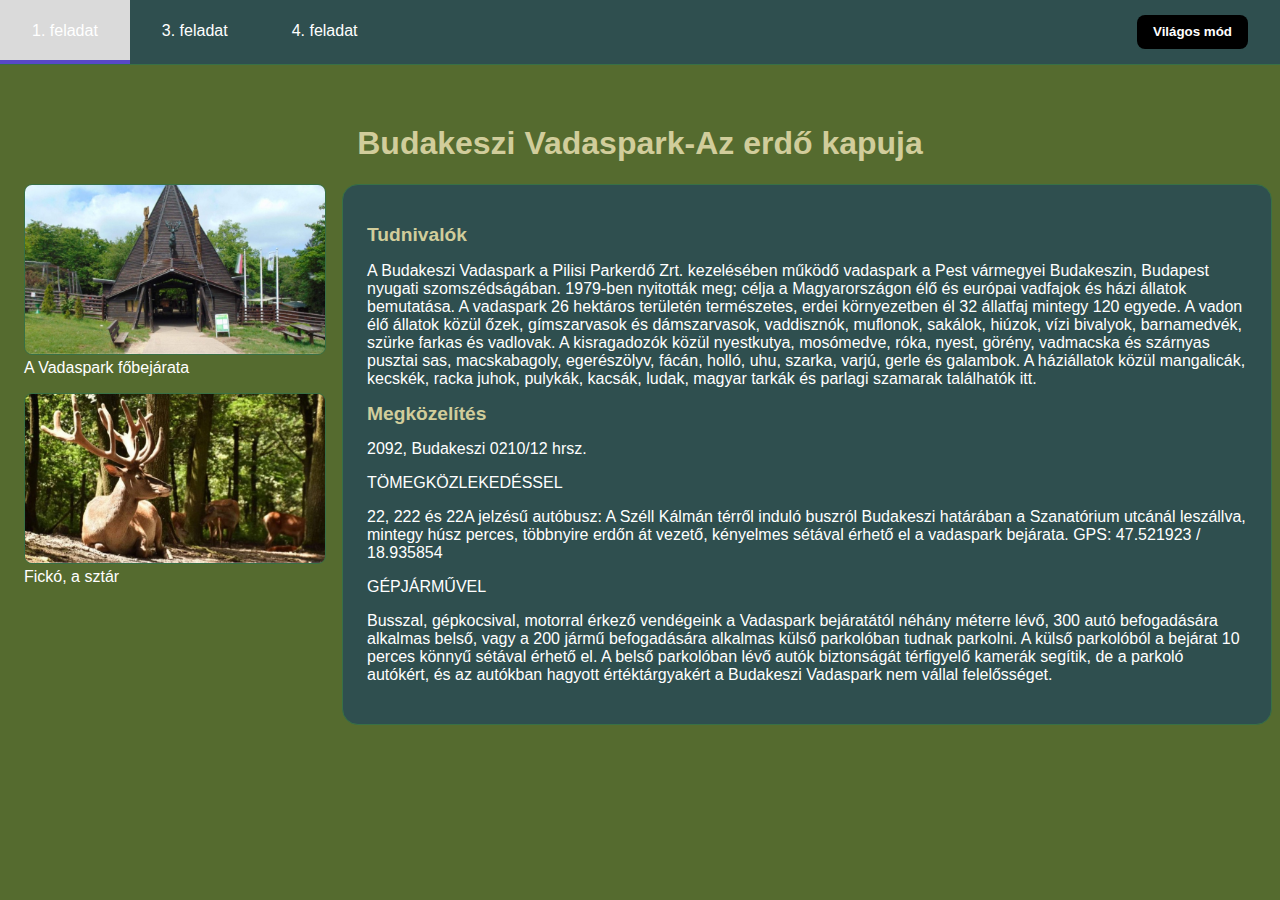
<file: index.html>
<!DOCTYPE html>
<html>
    <head>
        <meta charset="utf-8">
        <meta name="viewport" content="width=device-width, initial-scale=1.0">
        <title>Első feladat</title>
        <link rel="stylesheet" href="style/styles.css">
        <link rel="preconnect" href="https://fonts.googleapis.com">
        <link rel="preconnect" href="https://fonts.gstatic.com" crossorigin>
        <link href="https://fonts.googleapis.com/css2?family=Roboto:ital,wght@0,100;0,300;0,400;0,500;0,700;0,900;1,100;1,300;1,400;1,500;1,700;1,900&display=swap" rel="stylesheet">
        <script src="script/theme.js"></script>
    </head>
    <body style="min-width: 400;">
        <header>
            <nav>
                <ul>
                    <li><a href="#" class="selected">1. feladat</a></li>
                    <li><a href="3/index.html">3. feladat</a></li>
                    <li><a href="4/index.html">4. feladat</a></li>
                </ul>
            </nav>
            <button class="primary" style="margin-right: 2rem;" onclick="changeTheme()">
                <span id="theme-label">Világos</span>
                mód
            </button>
        </header>
        <div style="min-width: 60rem;">
            <h1>Budakeszi Vadaspark-Az erdő kapuja</h1>
            <div style="display: flex; align-items: start;">
                <div>
                    <figure style="margin: 0rem 1rem 0rem 1rem;">
                        <img src="img/vadaspark.JPG" alt="A Fazekas épülete" style="width:300px;">
                        <figcaption>A Vadaspark főbejárata</figcaption>
                    </figure>
                    <figure style="margin: 1rem 1rem 0rem 1rem;">
                        <img src="img/ficko.JPG" alt="Fickó, a sztár" style="width:300px;">
                        <figcaption>Fickó, a sztár</figcaption>
                    </figure>
                </div>
                <div class="card-text">
                    <h2>Tudnivalók</h2>
                    <p>A Budakeszi Vadaspark a Pilisi Parkerdő Zrt. kezelésében működő vadaspark a Pest vármegyei Budakeszin, Budapest nyugati szomszédságában. 1979-ben nyitották meg; célja a Magyarországon élő és európai vadfajok és házi állatok bemutatása. A vadaspark 26 hektáros területén természetes, erdei környezetben él 32 állatfaj mintegy 120 egyede. A vadon élő állatok közül őzek, gímszarvasok és dámszarvasok, vaddisznók, muflonok, sakálok, hiúzok, vízi bivalyok, barnamedvék, szürke farkas és vadlovak. A kisragadozók közül nyestkutya, mosómedve, róka, nyest, görény, vadmacska és szárnyas pusztai sas, macskabagoly, egerészölyv, fácán, holló, uhu, szarka, varjú, gerle és galambok. A háziállatok közül mangalicák, kecskék, racka juhok, pulykák, kacsák, ludak, magyar tarkák és parlagi szamarak találhatók itt.</p>
                    <h2>Megközelítés</h2>
                    <p>2092, Budakeszi 0210/12 hrsz.</p>
                    </h3>TÖMEGKÖZLEKEDÉSSEL</h3>
                    </p>22, 222 és 22A jelzésű autóbusz: A Széll Kálmán térről induló buszról Budakeszi határában a Szanatórium utcánál leszállva, mintegy húsz perces, többnyire erdőn át vezető, kényelmes sétával érhető el a vadaspark bejárata. GPS: 47.521923 / 18.935854</p>
                    </h3>GÉPJÁRMŰVEL</h3>
                    </p>Busszal, gépkocsival, motorral érkező vendégeink a Vadaspark bejáratától néhány méterre lévő, 300 autó befogadására alkalmas belső, vagy a 200 jármű befogadására alkalmas külső parkolóban tudnak parkolni. A külső parkolóból a bejárat 10 perces könnyű sétával érhető el. A belső parkolóban lévő autók biztonságát térfigyelő kamerák segítik, de a parkoló autókért, és az autókban hagyott értéktárgyakért a Budakeszi Vadaspark nem vállal felelősséget.</p>
                </div>
            </div>
        </div>
    </body>
</html>
</file>
<file: style/styles.css>
.theme-dark {
    --color-bg: #556b2f;  
    --color-text: white;
    --color-title: #d1cd9b;
    --color-link: rgb(0, 0, 0);
    --color-header: #2f4f4f;  
    --color-border: #387046;
    --color-nav-selected: #cfcfcf;
    --color-nav-hovered: #dadada;
}

.theme-light {
    --color-bg: #d6ffd6;  
    --color-text: black;
    --color-title: #303026;
    --color-link: rgb(0, 0, 0);
    --color-header: #8eab5c;  
    --color-border: #5f9ea0;  
    --color-nav-selected: #cfcfcf;
    --color-nav-hovered: #dadada;
}


body {
    min-width: 400px;
    padding-top: 6rem;
    font-family: 'Comic Sans MS', cursive, sans-serif;  
    color: var(--color-text);
    background-color: var(--color-bg);
    background-image: linear-gradient(30deg, var(--color-bg-pattern) 12%, transparent 12.5%, transparent 87%, var(--color-bg-pattern) 87.5%, var(--color-bg-pattern)), 
                      linear-gradient(150deg, var(--color-bg-pattern) 12%, transparent 12.5%, transparent 87%, var(--color-bg-pattern) 87.5%, var(--color-bg-pattern)), 
                      linear-gradient(30deg, var(--color-bg-pattern) 12%, transparent 12.5%, transparent 87%, var(--color-bg-pattern) 87.5%, var(--color-bg-pattern)), 
                      linear-gradient(150deg, var(--color-bg-pattern) 12%, transparent 12.5%, transparent 87%, var(--color-bg-pattern) 87.5%, var(--color-bg-pattern)), 
                      linear-gradient(60deg, var(--color-bg-pattern-op) 25%, transparent 25.5%, transparent 75%, var(--color-bg-pattern-op) 75%, var(--color-bg-pattern-op)), 
                      linear-gradient(60deg, var(--color-bg-pattern-op) 25%, transparent 25.5%, transparent 75%, var(--color-bg-pattern-op) 75%, var(--color-bg-pattern-op));
    background-size: 30px 53px;
    background-position: 0 0, 0 0, 15px 26px, 15px 26px, 0 0, 15px 26px;
}



input[type="text"] {
    color: var(--color-text);
    background-color: var(--color-bg);
    padding: 0.5rem;
    border: 2px solid var(--color-border);
    border-radius: 0.5rem;
}

input[type="text"]:focus {
    outline: none;
    border: 2px solid rgb(72, 60, 172);
}

input[type="radio"] {
    -webkit-appearance: none;
    appearance: none;
    background-color: var(--color-bg);
    border: 2px solid var(--color-border);
    border-radius: 100%;
    width: 1.2rem;
    height: 1.2rem;
    transform: translateY(-0.2rem);
    display: grid;
    place-content: center;
}

input[type="radio"]::before {
    content: "";
    box-shadow: inset 1rem 1rem rgb(0, 0, 0);
    border-radius: 50%;
    width: 0.7rem;
    height: 0.7rem;
    transform: scale(0);
    transition: 120ms transform ease-in-out;
}

input[type="radio"]:checked::before {
    transform: scale(1);
}

.form-label {
    display: grid;
    grid-template-columns: 1em auto;
    gap: 1rem;
}

button {
    font-weight: 600;
    color: white;
    padding: 0.6rem 1rem 0.6rem 1rem;
    border: none;
    border-radius: 0.5rem;
    cursor: pointer;
}

button.primary {
    background-color: rgb(0, 0, 0);
}

button.secondary {
    background-color: rgb(0, 0, 0);
}

button.primary:hover {
    background-color: rgb(0, 0, 0);
}

button.secondary:hover {
    background-color: rgb(0, 0, 0);
}

td {
    padding: 0.3rem 0.5rem 0.3rem 0.5rem;
}

.cell-label {
    width: 100%; 
    white-space: nowrap;
}

.cell-data {
    width: 100%; 
    overflow: hidden; 
    text-overflow: ellipsis; 
    max-width: 10rem; 
    white-space: nowrap; 
    text-align: end;
}

.card-text {
    padding: 1.5rem;
    box-sizing: border-box;
    background-color: var(--color-header);
    border: 1px solid var(--color-border);
    border-radius: 1rem;
}

.card-disabled {
    opacity: 0.6;
}

.fill-width {
    width: 100%;
    box-sizing: border-box;
}

hr {
    color: var(--color-border);
    border: 1px solid var(--color-border);
    background-color: var(--color-border);
}

label {
    font-size: 0.95rem;
}

.section-title {
    color: var(--color-title);
    font-size: 1.35rem;
    line-height: 1.5rem;
    font-weight: 500;
    margin-bottom: 1rem;
}

.text-label {
    display: block;
}

.labelled-input {
    margin-top: 0.2rem;
}

h1 {
    text-align: center;
    color: var(--color-title);
}

h2 {
    font-size: 1.2rem;
    line-height: 1.3rem;
    color: var(--color-title);
}

img {
    border: 1px solid var(--color-border);
    border-radius: 0.5rem;
}

header {
    z-index: 20;
    position: fixed;
    background-color: var(--color-header);
    border-bottom: 1px solid var(--color-border);
    width: 100%;
    top: 0px;
    left: 0px;
    right: 0px;
    display: flex;
    justify-content: space-between;
    align-items: center;
}

nav ul {
    list-style: none;
    margin: 0;
    padding: 0;
}

nav li {
    float: left;
}

nav li a {
    display: block;
    text-decoration: none;
    color: var(--color-text);
    padding: 1.4rem 2rem 1.2rem 2rem;
    border-bottom: 4px solid transparent;

    &.selected {
        background-color: var(--color-nav-selected);
        border-bottom: 4px solid rgb(88, 72, 200);
    }
    &:hover {
        background-color: var(--color-nav-hovered);
    }
}
</file>
